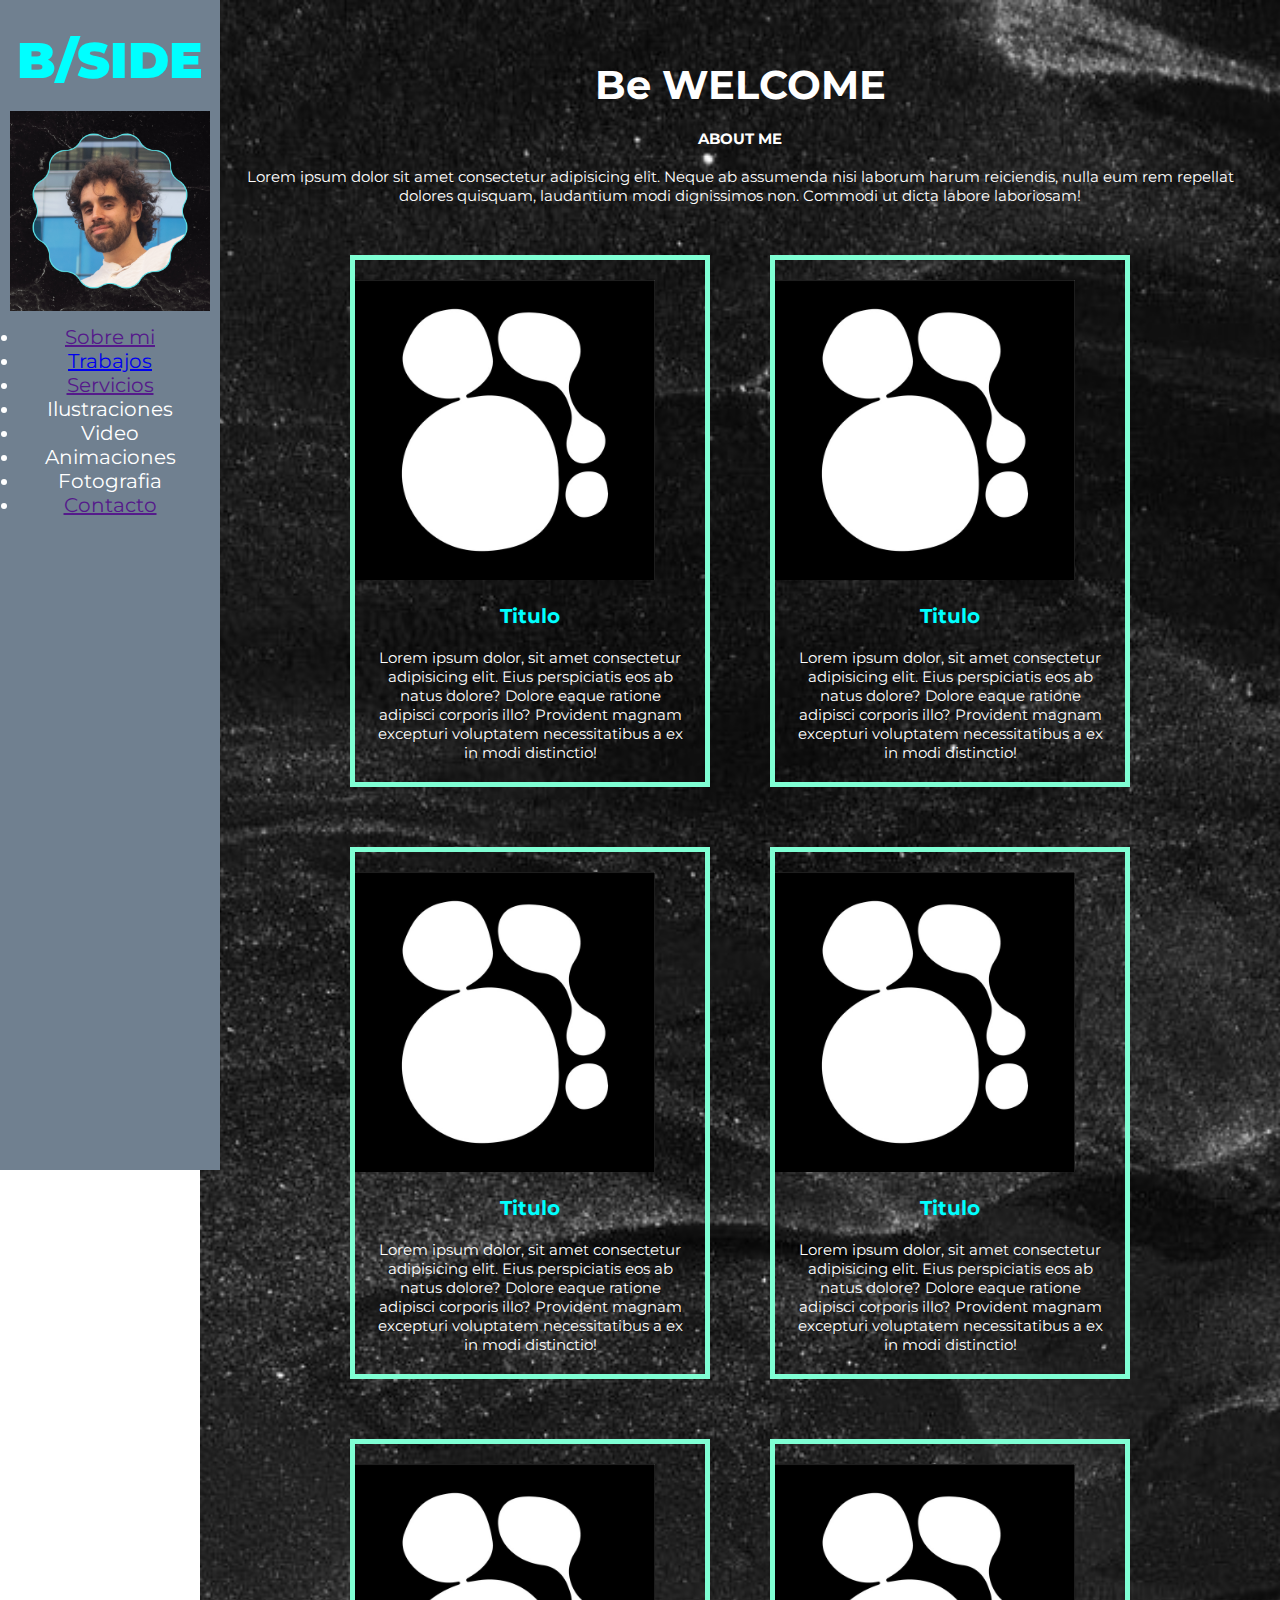
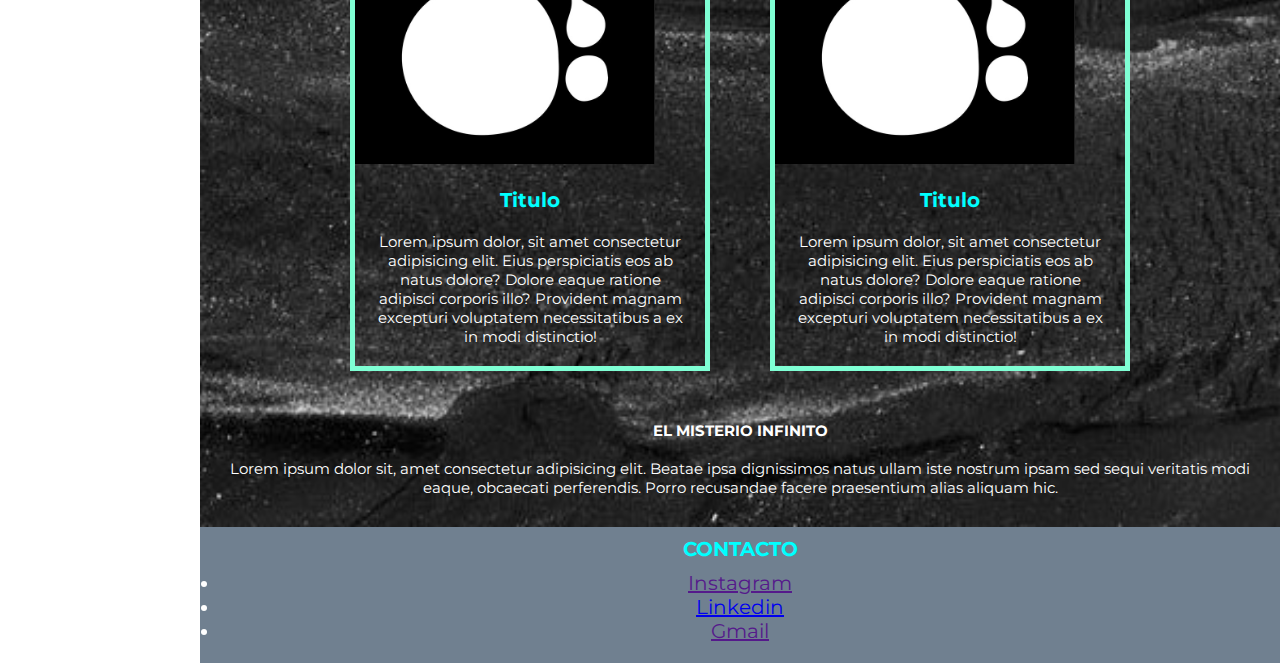
<file: index.html>
<!DOCTYPE html>
<html lang="en">
<head>
    <meta charset="UTF-8">
    <meta name="viewport" content="width=device-width, initial-scale=1.0">
    <title>Document</title>
    <link rel="stylesheet" href="style.css">

    <link rel="preconnect" href="https://fonts.googleapis.com">
    <link rel="preconnect" href="https://fonts.gstatic.com" crossorigin>
    <link href="https://fonts.googleapis.com/css2?family=Montserrat:ital,wght@0,100..900;1,100..900&family=Poppins:ital,wght@0,100;0,200;0,300;0,400;0,500;0,600;0,700;0,800;0,900;1,100;1,200;1,300;1,400;1,500;1,600;1,700;1,800;1,900&display=swap" rel="stylesheet">
</head>

<body>

        <header>
                <h1> <STRONG>B/SIDE</STRONG></h1>
                <img class="retrato" width="200px" height="200px" src="img/retrato.png" alt="retrato">

                <ul class="menulist">
                    <li> <a class="Sobre mi" href="">Sobre mi</a> </li>
                    <li> <a class="Trabajos" href="https://www.canva.com/design/DAGJQy6ykBI/b_ebDM9KzSN7k0IU3JBBrw/view?utm_content=DAGJQy6ykBI&utm_campaign=designshare&utm_medium=link&utm_source=editor">Trabajos</a> </li>
                    <li> <a class="Servicios" href="">Servicios</a> </li>
                        <li>Ilustraciones</li>
                        <li>Video</li>
                        <li>Animaciones</li>
                        <li>Fotografia</li>
                    <li> <a class="Contacto" href="">Contacto</a> </li>
                </ul>
        </header>

        <main>
            <h2>Be WELCOME</h2>
            <p> <STRONG>ABOUT ME</STRONG> <br /> <br />
                Lorem ipsum dolor sit amet consectetur adipisicing elit. Neque ab assumenda nisi laborum harum reiciendis, nulla eum rem repellat dolores quisquam, laudantium modi dignissimos non. Commodi ut dicta labore laboriosam!</p>
            <div class="cards">
                <div class="card"> 
                <img class="imgsample" width="300px" src="img/sample.jpg" alt="sample">
                <h4>Titulo</h4>
                <p>Lorem ipsum dolor, sit amet consectetur adipisicing elit. Eius perspiciatis eos ab natus dolore? Dolore eaque ratione adipisci corporis illo? Provident magnam excepturi voluptatem necessitatibus a ex in modi distinctio!</p>
                </div>
                <div class="card"> 
                <img class="imgsample" width="300px" src="img/sample.jpg" alt="sample">
                <h4>Titulo</h4>
                <p>Lorem ipsum dolor, sit amet consectetur adipisicing elit. Eius perspiciatis eos ab natus dolore? Dolore eaque ratione adipisci corporis illo? Provident magnam excepturi voluptatem necessitatibus a ex in modi distinctio!</p>
                </div>
                <div class="card"> 
                <img class="imgsample" width="300px" src="img/sample.jpg" alt="sample">
                <h4>Titulo</h4>
                <p>Lorem ipsum dolor, sit amet consectetur adipisicing elit. Eius perspiciatis eos ab natus dolore? Dolore eaque ratione adipisci corporis illo? Provident magnam excepturi voluptatem necessitatibus a ex in modi distinctio!</p>
                </div>
                <div class="card"> 
                <img class="imgsample" width="300px" src="img/sample.jpg" alt="sample">
                <h4>Titulo</h4>
                <p>Lorem ipsum dolor, sit amet consectetur adipisicing elit. Eius perspiciatis eos ab natus dolore? Dolore eaque ratione adipisci corporis illo? Provident magnam excepturi voluptatem necessitatibus a ex in modi distinctio!</p>
                </div>
                <div class="card"> 
                <img class="imgsample" width="300px" src="img/sample.jpg" alt="sample">
                <h4>Titulo</h4>
                <p>Lorem ipsum dolor, sit amet consectetur adipisicing elit. Eius perspiciatis eos ab natus dolore? Dolore eaque ratione adipisci corporis illo? Provident magnam excepturi voluptatem necessitatibus a ex in modi distinctio!</p>
                </div>
                <div class="card"> 
                <img class="imgsample" width="300px" src="img/sample.jpg" alt="sample">
                <h4>Titulo</h4>
                <p>Lorem ipsum dolor, sit amet consectetur adipisicing elit. Eius perspiciatis eos ab natus dolore? Dolore eaque ratione adipisci corporis illo? Provident magnam excepturi voluptatem necessitatibus a ex in modi distinctio!</p>
                </div>
            </div>
            <p> <STRONG>EL MISTERIO INFINITO</STRONG> <br /> <br />
            Lorem ipsum dolor sit, amet consectetur adipisicing elit. Beatae ipsa dignissimos natus ullam iste nostrum ipsam sed sequi veritatis modi eaque, obcaecati perferendis. Porro recusandae facere praesentium alias aliquam hic.</p>
        </main>

        <footer>
            <nav>
                <h3>CONTACTO</h3>
                <ul class="contactlist">
                    <li><a class="Instagram" href="">Instagram</a></li>
                    <li><a class="Linkedin" href="https://www.linkedin.com/in/camilo-clavera-callero/">Linkedin</a></li>
                    <li><a class="Gmail" href="">Gmail</a></li>
                </ul>
            </nav>
        </footer>
    
</body>
</html>
</file>
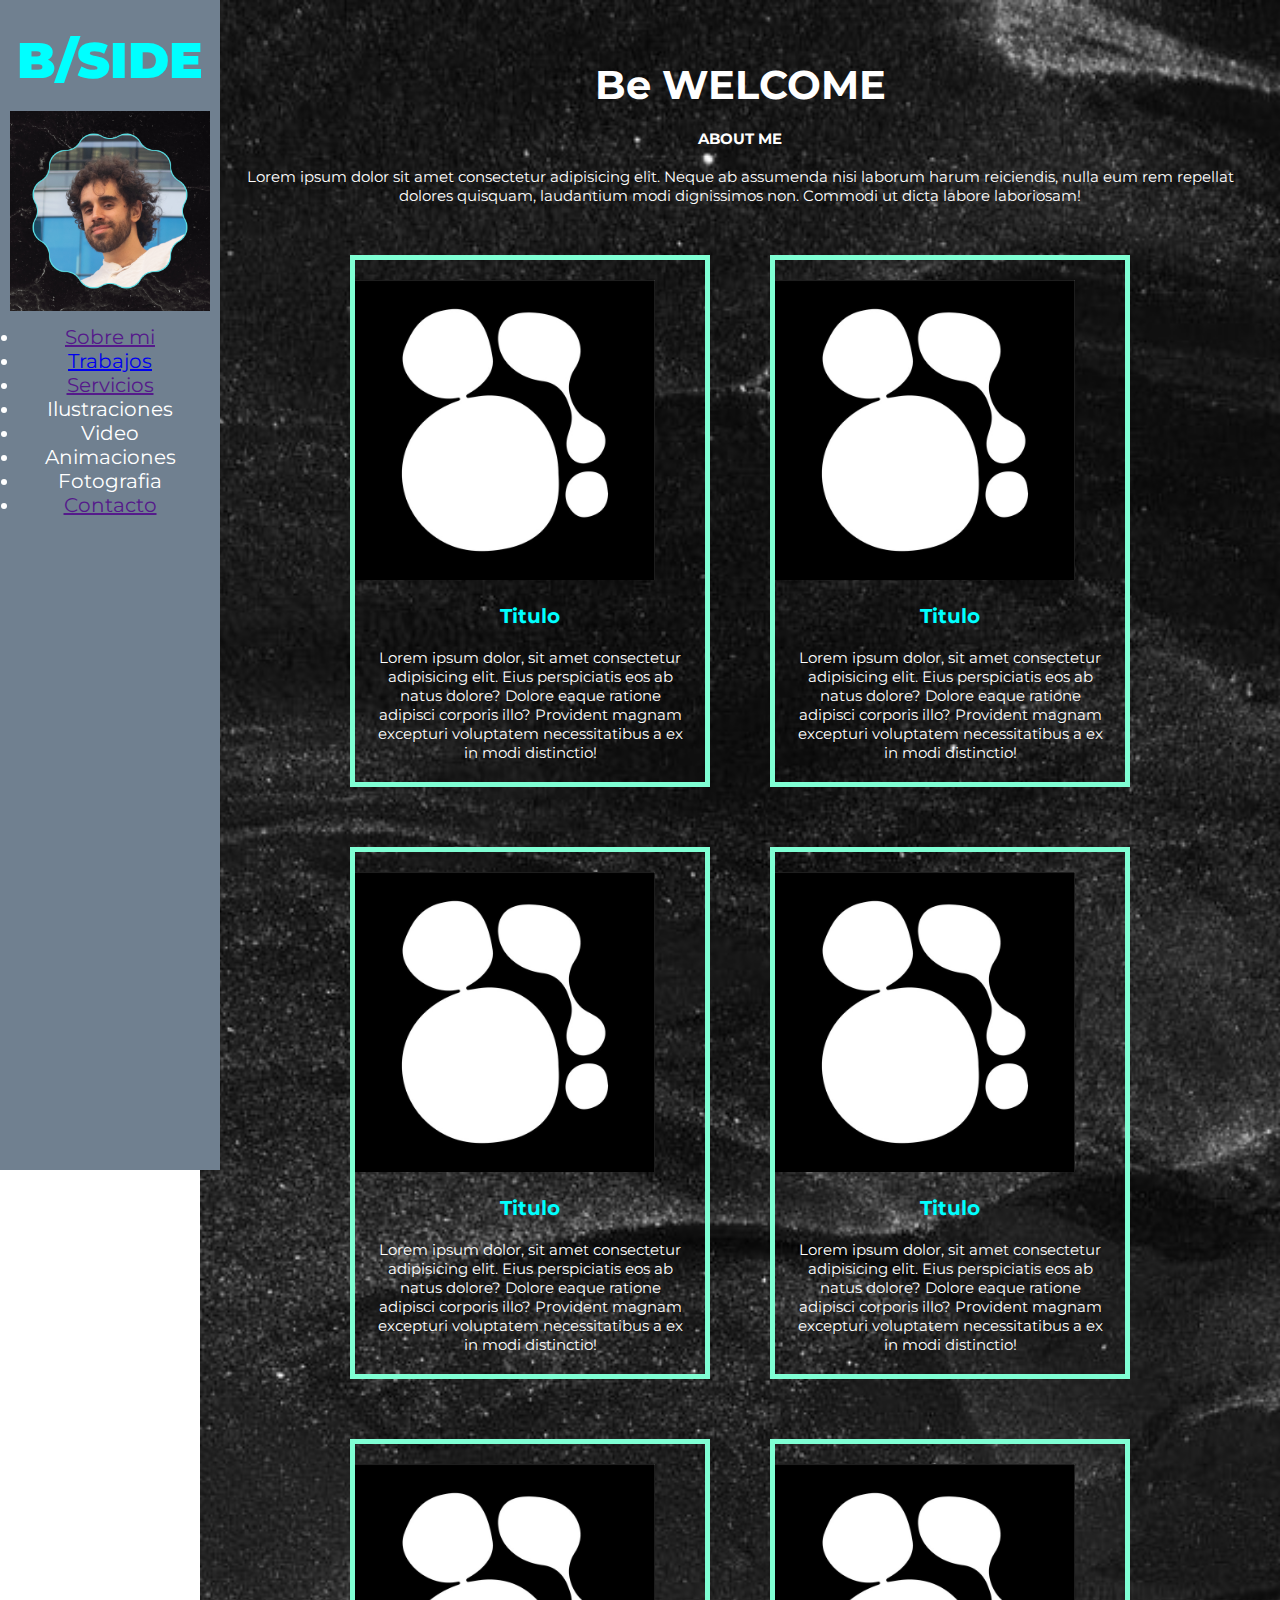
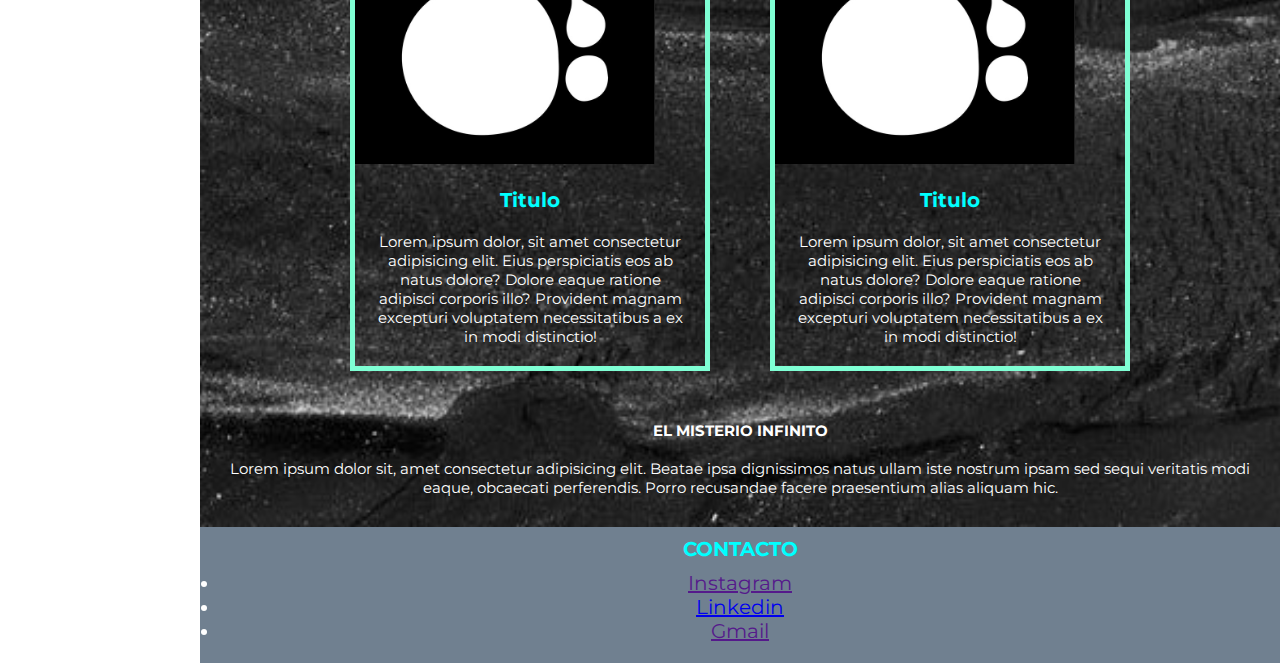
<file: miprimerweb.html>
<!DOCTYPE html>
<html lang="en">
<head>
    <meta charset="UTF-8">
    <meta name="viewport" content="width=device-width, initial-scale=1.0">
    <title>Document</title>
    <link rel="stylesheet" href="style.css">

    <link rel="preconnect" href="https://fonts.googleapis.com">
    <link rel="preconnect" href="https://fonts.gstatic.com" crossorigin>
    <link href="https://fonts.googleapis.com/css2?family=Montserrat:ital,wght@0,100..900;1,100..900&family=Poppins:ital,wght@0,100;0,200;0,300;0,400;0,500;0,600;0,700;0,800;0,900;1,100;1,200;1,300;1,400;1,500;1,600;1,700;1,800;1,900&display=swap" rel="stylesheet">
</head>

<body>

        <header>
                <h1> <STRONG>B/SIDE</STRONG></h1>
                <img class="retrato" width="200px" height="200px" src="img/retrato.png" alt="retrato">

                <ul class="menulist">
                    <li> <a class="Sobre mi" href="">Sobre mi</a> </li>
                    <li> <a class="Trabajos" href="https://www.canva.com/design/DAGJQy6ykBI/b_ebDM9KzSN7k0IU3JBBrw/view?utm_content=DAGJQy6ykBI&utm_campaign=designshare&utm_medium=link&utm_source=editor">Trabajos</a> </li>
                    <li> <a class="Servicios" href="">Servicios</a> </li>
                        <li>Ilustraciones</li>
                        <li>Video</li>
                        <li>Animaciones</li>
                        <li>Fotografia</li>
                    <li> <a class="Contacto" href="">Contacto</a> </li>
                </ul>
        </header>

        <main>
            <h2>Be WELCOME</h2>
            <p> <STRONG>ABOUT ME</STRONG> <br /> <br />
                Lorem ipsum dolor sit amet consectetur adipisicing elit. Neque ab assumenda nisi laborum harum reiciendis, nulla eum rem repellat dolores quisquam, laudantium modi dignissimos non. Commodi ut dicta labore laboriosam!</p>
            <div class="cards">
                <div class="card"> 
                <img class="imgsample" width="300px" src="img/sample.jpg" alt="sample">
                <h4>Titulo</h4>
                <p>Lorem ipsum dolor, sit amet consectetur adipisicing elit. Eius perspiciatis eos ab natus dolore? Dolore eaque ratione adipisci corporis illo? Provident magnam excepturi voluptatem necessitatibus a ex in modi distinctio!</p>
                </div>
                <div class="card"> 
                <img class="imgsample" width="300px" src="img/sample.jpg" alt="sample">
                <h4>Titulo</h4>
                <p>Lorem ipsum dolor, sit amet consectetur adipisicing elit. Eius perspiciatis eos ab natus dolore? Dolore eaque ratione adipisci corporis illo? Provident magnam excepturi voluptatem necessitatibus a ex in modi distinctio!</p>
                </div>
                <div class="card"> 
                <img class="imgsample" width="300px" src="img/sample.jpg" alt="sample">
                <h4>Titulo</h4>
                <p>Lorem ipsum dolor, sit amet consectetur adipisicing elit. Eius perspiciatis eos ab natus dolore? Dolore eaque ratione adipisci corporis illo? Provident magnam excepturi voluptatem necessitatibus a ex in modi distinctio!</p>
                </div>
                <div class="card"> 
                <img class="imgsample" width="300px" src="img/sample.jpg" alt="sample">
                <h4>Titulo</h4>
                <p>Lorem ipsum dolor, sit amet consectetur adipisicing elit. Eius perspiciatis eos ab natus dolore? Dolore eaque ratione adipisci corporis illo? Provident magnam excepturi voluptatem necessitatibus a ex in modi distinctio!</p>
                </div>
                <div class="card"> 
                <img class="imgsample" width="300px" src="img/sample.jpg" alt="sample">
                <h4>Titulo</h4>
                <p>Lorem ipsum dolor, sit amet consectetur adipisicing elit. Eius perspiciatis eos ab natus dolore? Dolore eaque ratione adipisci corporis illo? Provident magnam excepturi voluptatem necessitatibus a ex in modi distinctio!</p>
                </div>
                <div class="card"> 
                <img class="imgsample" width="300px" src="img/sample.jpg" alt="sample">
                <h4>Titulo</h4>
                <p>Lorem ipsum dolor, sit amet consectetur adipisicing elit. Eius perspiciatis eos ab natus dolore? Dolore eaque ratione adipisci corporis illo? Provident magnam excepturi voluptatem necessitatibus a ex in modi distinctio!</p>
                </div>
            </div>
            <p> <STRONG>EL MISTERIO INFINITO</STRONG> <br /> <br />
            Lorem ipsum dolor sit, amet consectetur adipisicing elit. Beatae ipsa dignissimos natus ullam iste nostrum ipsam sed sequi veritatis modi eaque, obcaecati perferendis. Porro recusandae facere praesentium alias aliquam hic.</p>
        </main>

        <footer>
            <nav>
                <h3>CONTACTO</h3>
                <ul class="contactlist">
                    <li><a class="Instagram" href="">Instagram</a></li>
                    <li><a class="Linkedin" href="https://www.linkedin.com/in/camilo-clavera-callero/">Linkedin</a></li>
                    <li><a class="Gmail" href="">Gmail</a></li>
                </ul>
            </nav>
        </footer>
    
</body>
</html>
</file>
<file: style.css>
*{
    margin: 0px; padding: 0px;
}

header{
    position: fixed;
    width: 200px; height: 1150px;
    background-color: slategray;
    padding: 10px;
}

main{
    justify-content: center;
    margin-left: 200px; padding: 10px;
    background-image: url(img/splash.jpg);
    background-position: center bottom;
    background-repeat: no-repeat;
    background-size: cover;
    height:100%;
}

.cards{
    justify-content: center;
    display: flex;
    flex-wrap: wrap;
}

.card{
    width: 350px; padding: 10px; 
    justify-items: center;
    border: 5px solid; border-color: aquamarine;
    margin: 30px; padding: 20px 0px 0px 0px;
    }

h1{
    padding: 20px 0px 20px 0px;
    color: rgb(0, 255, 255); font-size: 50px; font-family: "Montserrat";
    text-align: center;
}

h2{
    padding-top: 50px;
    color: white; font-size: 40px; font-family: "Montserrat";
    text-align: center;
}

h3{
    color:  rgb(0, 255, 255); font-size: 20px; font-family: "Montserrat";
    text-align: center;
}

h4{
    color:  rgb(0, 255, 255); font-size: 20px; font-family: "Montserrat";
    text-align: center;
    padding: 20px 0px 0px 0px;
}

p{
    color: white; font-size: 15px; font-family: "Montserrat";
    padding: 20px; text-align: center;
}

a{
    font-style: normal;
}

ul{
    color: white;  font-size: 20px; font-family: "Montserrat";
    text-align: center; padding: 10px;
}

ul .li{
    
}

footer{
    background-color: slategray;
    margin-left: 200px; padding: 10px;
    justify-content: right;
}
</file>
